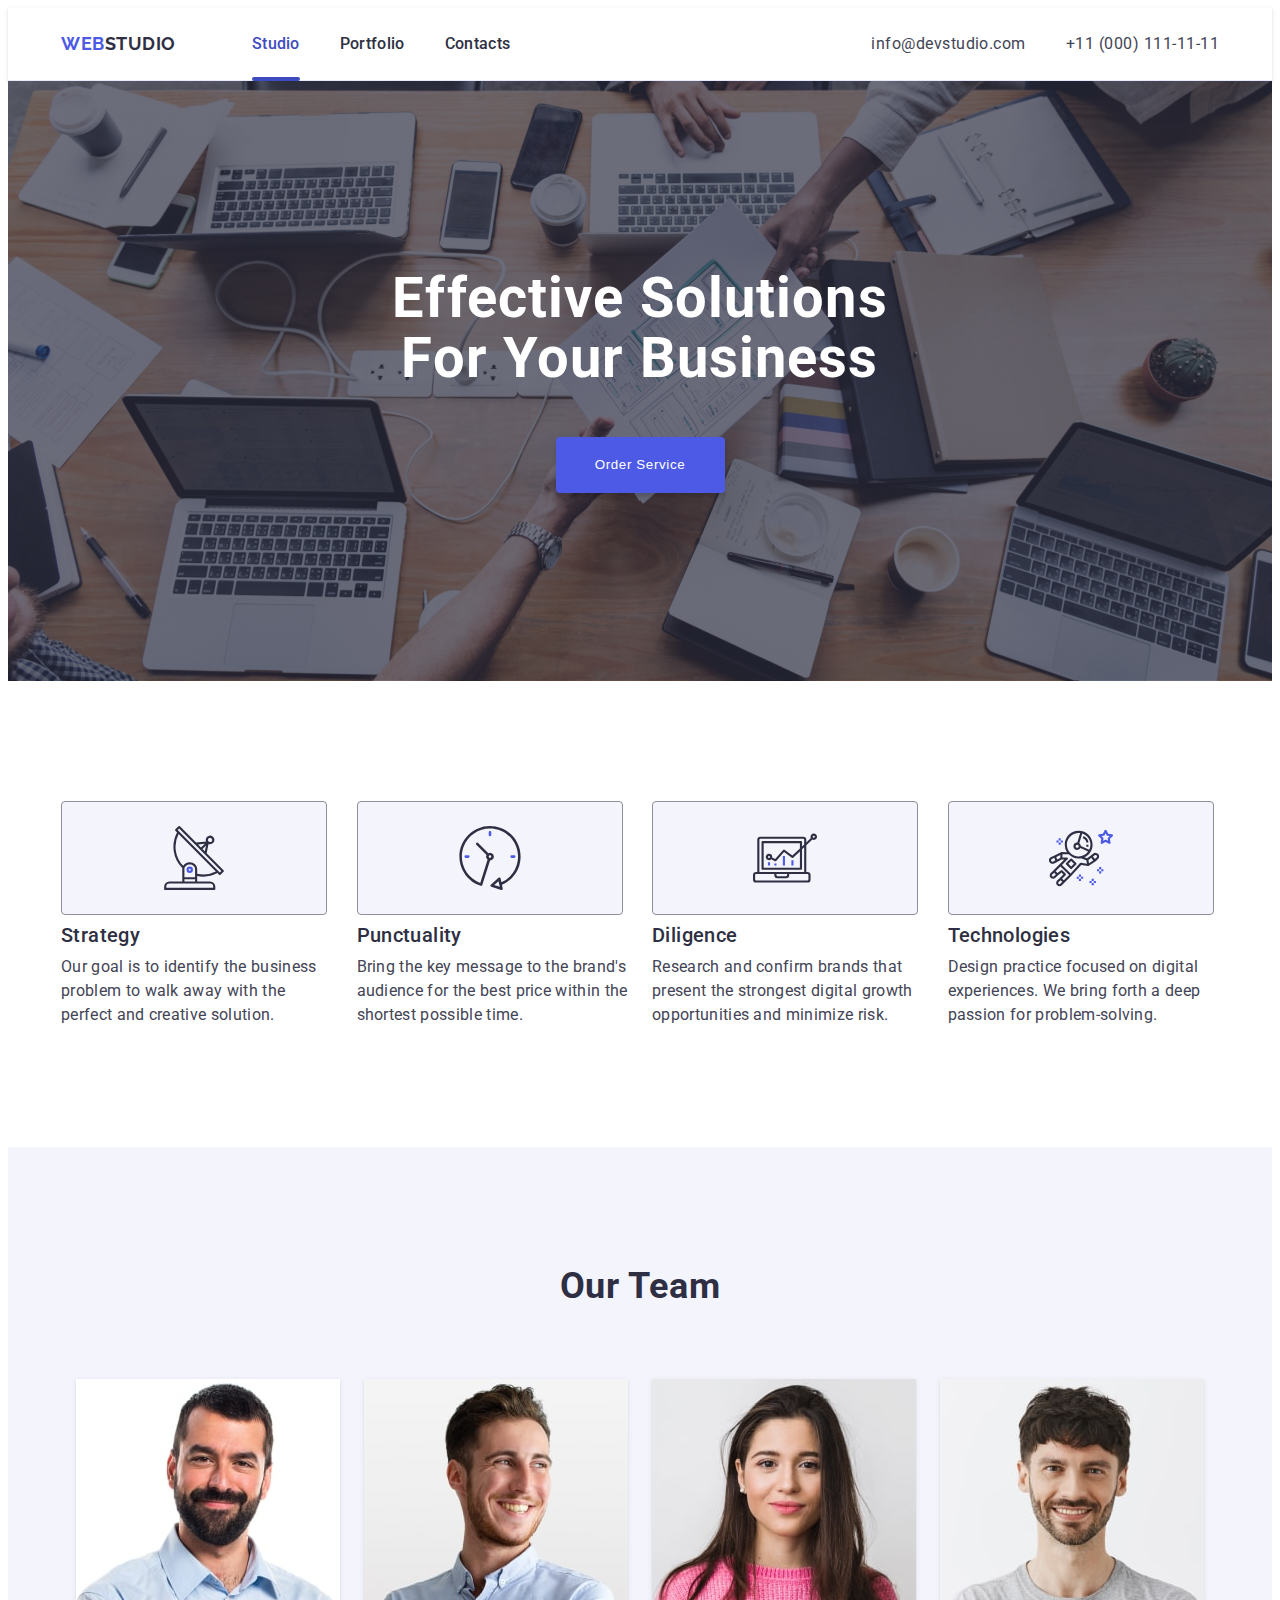
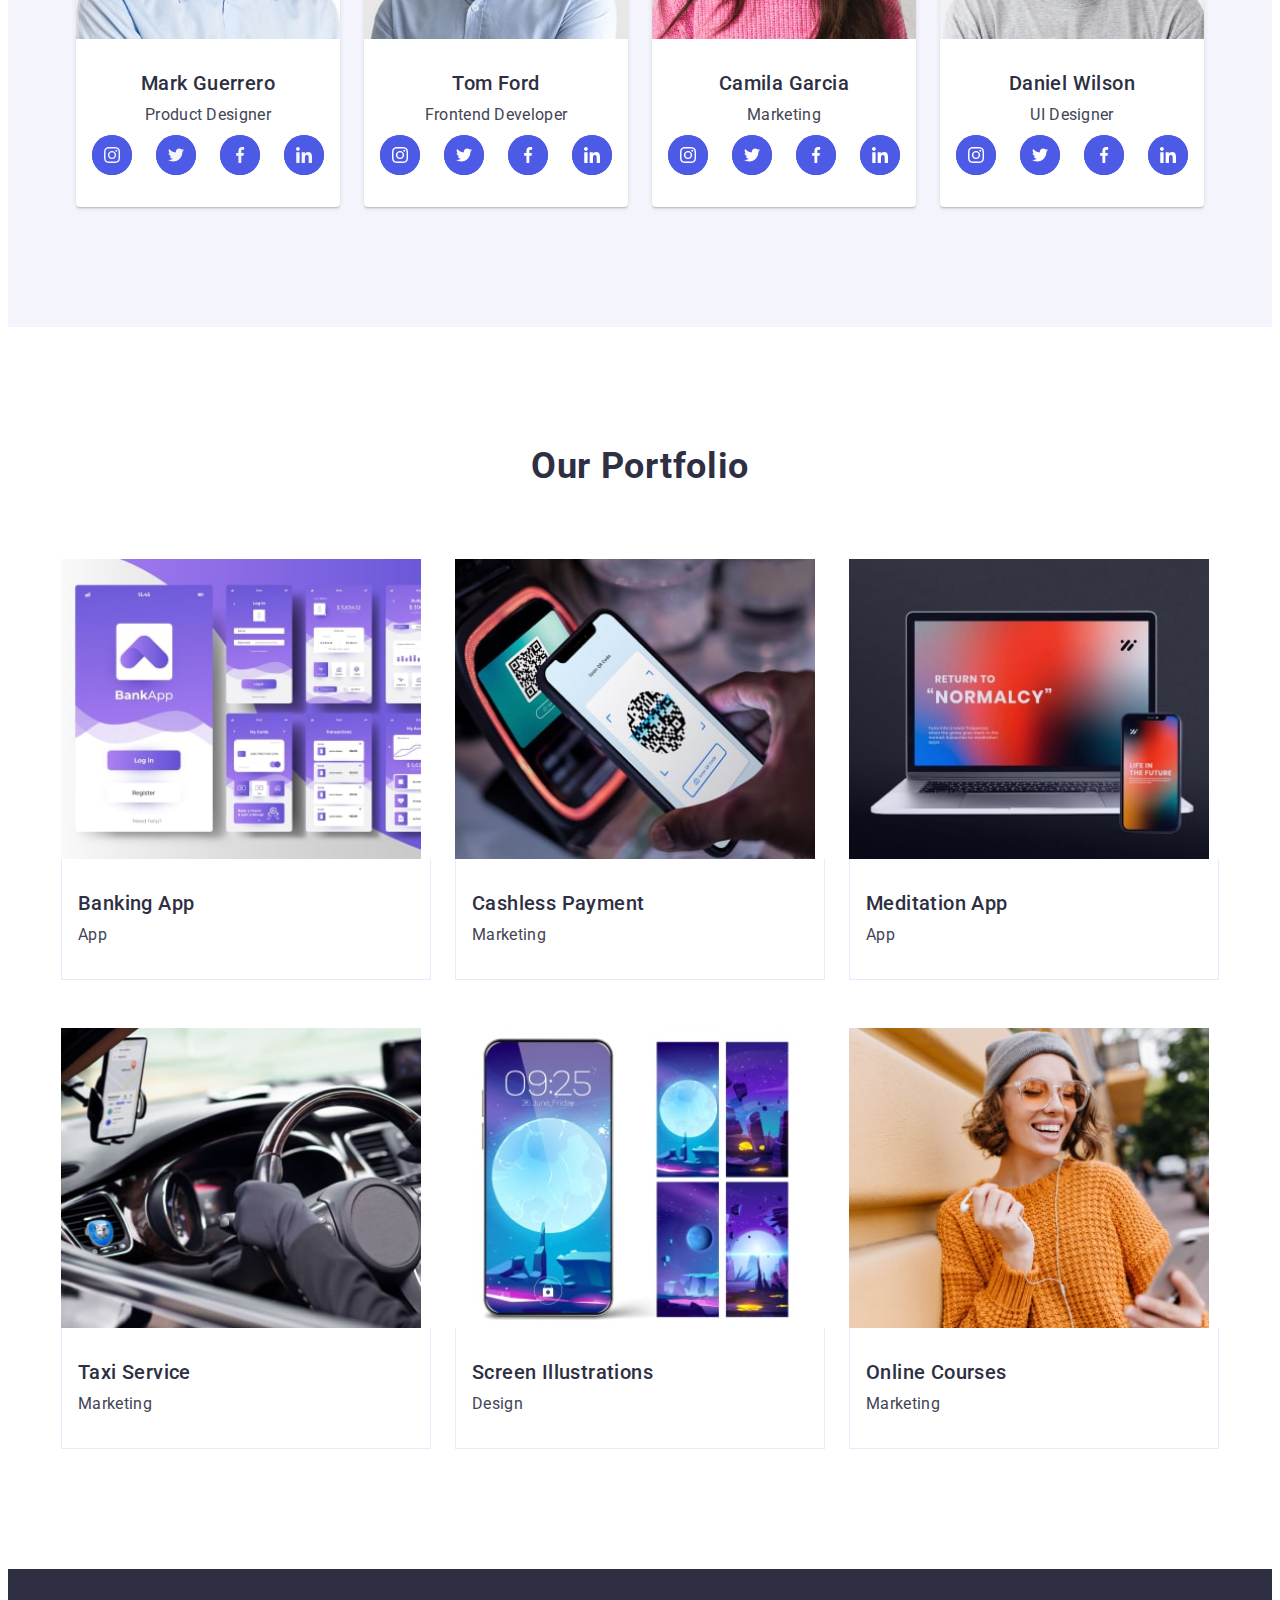
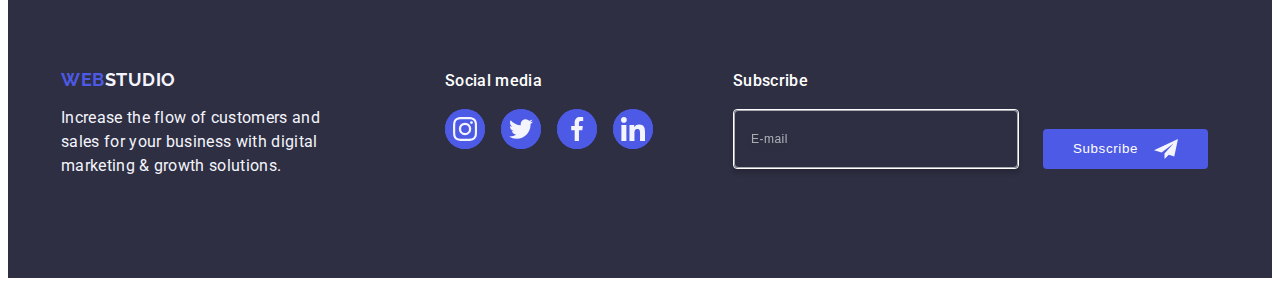
<file: index.html>
<!DOCTYPE html>
<html lang="en">

<head>
   <meta charset="UTF-8" />
   <meta name="viewport" content="width=device-width, initial-scale=1.0" />
   <title>WebStudio</title>
   <link rel="preconnect" href="https://fonts.googleapis.com">
   <link rel="preconnect" href="https://fonts.gstatic.com" crossorigin>
   <link href="https://fonts.googleapis.com/css2?family=Raleway:wght@700&family=Roboto:wght@400;500;700&display=swap"
      rel="stylesheet">
   <link rel="stylesheet" href="https://cdnjs.cloudflare.com/ajax/libs/modern-normalize/2.0.0/modern-normalize.min.css"
      integrity="sha512-4xo8blKMVCiXpTaLzQSLSw3KFOVPWhm/TRtuPVc4WG6kUgjH6J03IBuG7JZPkcWMxJ5huwaBpOpnwYElP/m6wg=="
      crossorigin="anonymous" referrerpolicy="no-referrer" />
   <link rel="stylesheet" href="./css/styles.css" />

</head>

<body>
   <!-- header -->
   <header class="header-main ">

      <div class="container header-inern">
         <nav class="header-nav">
            <a class="header-logo" href="./index.html">Web<span class="accent">Studio</span></a>
            <ul class="header-menu">
               <li><a class="header-link current" href="./index.html">Studio</a></li>
               <li><a class="header-link" href="">Portfolio</a></li>
               <li><a class="header-link" href="">Contacts</a></li>
            </ul>
         </nav>

         <address class="address">
            <ul class="header-links">
               <li><a class="address-link" href="mailto:info@devstudio.com">info@devstudio.com</a></li>
               <li><a class="address-link" href="tel:+110001111111">+11 (000) 111-11-11</a></li>
            </ul>

         </address>
         <button class="mobil-button-menu" type="button">
            <svg class="mobil-button-menu-svg" width="24" height="24">
               <use href="./images/icons.svg#icon-heroicons-solid_menu"></use>
            </svg>
         </button>
      </div>
   </header>

   <main>

      <!-- hero section -->

      <section class="hero-section">
         <div class="container">

            <h1 class="hero-text">Effective Solutions<br />
               for Your Business</h1>
            <button class="hero-button" type="button">Order Service</button>
         </div>

      </section>

      <!-- benefits section -->

      <section class="benefits-section">
         <div class="container">
            <h2 class="visually-hidden">benefits</h2>
            <ul class="benefits-list">
               <li class="benefits-title">
                  <div class="container-icon">
                     <svg width="64" height="64" class="benefits-icon">
                        <use href="./images/icons.svg#icon-antenna-1"></use>
                     </svg>
                  </div>


                  <h3 class="benefits-h">Strategy</h3>
                  <p class="benefits-text">Our goal is to identify the business
                     problem to walk away with the perfect and creative solution.</p>
               </li>
               <li class="benefits-title">
                  <div class="container-icon">
                     <svg width="64" height="64" class="benefits-icon">
                        <use href="./images/icons.svg#icon-clock-1"></use>
                     </svg>
                  </div>
                  <h3 class="benefits-h">Punctuality</h3>
                  <p class="benefits-text">Bring the key message to the brand's audience for the best price within the
                     shortest possible time.
                  </p>
               </li>
               <li class="benefits-title">
                  <div class="container-icon">
                     <svg width="64" height="64" class="benefits-icon">
                        <use href="./images/icons.svg#icon-diagram-1"></use>
                     </svg>
                  </div>
                  <h3 class="benefits-h">Diligence</h3>
                  <p class="benefits-text">Research and confirm brands that present the strongest digital growth
                     opportunities and minimize risk.
                  </p>
               </li>
               <li class="benefits-title">
                  <div class="container-icon">
                     <svg width="64" height="64" class="benefits-icon">
                        <use href="./images/icons.svg#icon-astronaut-1"></use>
                     </svg>
                  </div>

                  <h3 class="benefits-h">Technologies</h3>
                  <p class="benefits-text">Design practice focused on digital experiences. We bring forth a deep passion
                     for problem-solving.</p>
               </li>
            </ul>
         </div>
      </section>

      <!-- our team section -->

      <section class="our-team-color section">
         <div class="container">
            <h2 class="our-team">Our Team</h2>

            <ul class="our-team-list">

               <li class="our-team-photo">
                  <img srcset="./images/team/Mark.jpg 1x, 
                               ./images/team/Mark@2x.jpg 2x" src="./images/team/Mark.jpg" alt="Mark Guerrero"
                     width="264">
                  <div class="our-team-man">
                     <h3 class="our-team-h">Mark Guerrero</h3>
                     <p class="our-team-text">Product Designer</p>
                     <ul class="our-team-icons">
                        <li class="our-team-icons-list">
                           <a href="#" target="_blank" class="our-team-link">
                              <svg class="our-team-fill" width="16" height="16">
                                 <use href="./images/icons.svg#icon-instagram-2"></use>
                              </svg>
                           </a>
                        </li>
                        <li class="our-team-icons-list">
                           <a href="#" target="_blank" class="our-team-link">
                              <svg class="our-team-fill" width="16" height="16">
                                 <use href="./images/icons.svg#icon-twitter-1"></use>
                              </svg>
                           </a>
                        </li>
                        <li class="our-team-icons-list">
                           <a href="#" target="_blank" class="our-team-link">
                              <svg class="our-team-fill" width="16" height="16">
                                 <use href="./images/icons.svg#icon-facebook-1"></use>
                              </svg>
                           </a>
                        </li>
                        <li class="our-team-icons-list">
                           <a href="#" target="_blank" class="our-team-link">
                              <svg class="our-team-fill" width="16" height="16">
                                 <use href="./images/icons.svg#icon-linkedin-1"></use>
                              </svg>
                           </a>
                        </li>
                     </ul>
                  </div>
               </li>

               <li class="our-team-photo">
                  <img srcset="./images/team/Tom.jpg 1x, 
                               ./images/team/Tom@2x.jpg 2x" src="./images/team/Tom.jpg" alt="Tom Ford" width="264">
                  <div class="our-team-man">
                     <h3 class="our-team-h">Tom Ford</h3>
                     <p class="our-team-text">Frontend Developer</p>
                     <ul class="our-team-icons">
                        <li class="our-team-icons-list">
                           <a href="#" target="_blank" class="our-team-link">
                              <svg width="16px" height="16px">
                                 <use href="./images/icons.svg#icon-instagram-2"></use>
                              </svg>
                           </a>
                        </li>
                        <li class="our-team-icons-list">
                           <a href="#" target="_blank" class="our-team-link">
                              <svg width="16px" height="16px">
                                 <use href="./images/icons.svg#icon-twitter-1"></use>
                              </svg>
                           </a>
                        </li>
                        <li class="our-team-icons-list">
                           <a href="#" target="_blank" class="our-team-link">
                              <svg width="16px" height="16px">
                                 <use href="./images/icons.svg#icon-facebook-1"></use>
                              </svg>
                           </a>
                        </li>
                        <li class="our-team-icons-list">
                           <a href="#" target="_blank" class="our-team-link">
                              <svg width="16px" height="16px">
                                 <use href="./images/icons.svg#icon-linkedin-1"></use>
                              </svg>
                           </a>
                        </li>
                     </ul>
                  </div>
               </li>

               <li class="our-team-photo">
                  <img srcset="./images/team/Camila.jpg 1x, 
                               ./images/team/Camila@2x.jpg 2x" src="./images/team/Camila.jpg" alt="Camila Garcia"
                     width="264">
                  <div class="our-team-man">
                     <h3 class="our-team-h">Camila Garcia</h3>
                     <p class="our-team-text">Marketing</p>
                     <ul class="our-team-icons">
                        <li class="our-team-icons-list">
                           <a href="#" target="_blank" class="our-team-link">
                              <svg width="16px" height="16px">
                                 <use href="./images/icons.svg#icon-instagram-2"></use>
                              </svg>
                           </a>
                        </li>
                        <li class="our-team-icons-list">
                           <a href="#" target="_blank" class="our-team-link">
                              <svg width="16px" height="16px">
                                 <use href="./images/icons.svg#icon-twitter-1"></use>
                              </svg>
                           </a>
                        </li>
                        <li class="our-team-icons-list">
                           <a href="#" target="_blank" class="our-team-link">
                              <svg width="16px" height="16px">
                                 <use href="./images/icons.svg#icon-facebook-1"></use>
                              </svg>
                           </a>
                        </li>
                        <li class="our-team-icons-list">
                           <a href="#" target="_blank" class="our-team-link">
                              <svg width="16px" height="16px">
                                 <use href="./images/icons.svg#icon-linkedin-1"></use>
                              </svg>
                           </a>
                        </li>
                     </ul>
                  </div>
               </li>

               <li class="our-team-photo">
                  <img srcset="./images/team/Daniel.jpg 1x, 
                               ./images/team/Daniel@2x.jpg 2x" src="./images/team/Daniel.jpg" alt="Daniel Wilson"
                     width="264">
                  <div class="our-team-man">
                     <h3 class="our-team-h">Daniel Wilson</h3>
                     <p class="our-team-text">UI Designer</p>
                     <ul class="our-team-icons">
                        <li class="our-team-icons-list">
                           <a href="#" target="_blank" class="our-team-link">
                              <svg width="16px" height="16px">
                                 <use href="./images/icons.svg#icon-instagram-2"></use>
                              </svg>
                           </a>
                        </li>
                        <li class="our-team-icons-list">
                           <a href="#" target="_blank" class="our-team-link">
                              <svg width="16px" height="16px">
                                 <use href="./images/icons.svg#icon-twitter-1"></use>
                              </svg>
                           </a>
                        </li>
                        <li class="our-team-icons-list">
                           <a href="#" target="_blank" class="our-team-link">
                              <svg width="16px" height="16px">
                                 <use href="./images/icons.svg#icon-facebook-1"></use>
                              </svg>
                           </a>
                        </li>
                        <li class="our-team-icons-list">
                           <a href="#" target="_blank" class="our-team-link">
                              <svg width="16px" height="16px">
                                 <use href="./images/icons.svg#icon-linkedin-1"></use>
                              </svg>
                           </a>
                        </li>
                     </ul>
                  </div>
               </li>

            </ul>

         </div>
      </section>


      <!-- Portfolio section -->

      <section class="section">
         <div class="container">
            <h2 class="our-portfolio">Our Portfolio</h2>

            <ul class="our-portfolio-color">
               <li class="our-portfolio-card">
                  <div class="our-portfolio-img">
                     <picture>
                        <!-- Mobile -->
                        <source media="(max-width: 767px)"
                           srcset="./images/portfolio/banking/banking.mob-min.jpg 1x, ./images/portfolio/banking/banking.mob@2x-min.jpg 2x">
                        <!-- Tablet -->
                        <source media="(min-width: 768px)"
                           srcset="./images/portfolio/banking/banking.tab-min.jpg 1x, ./images/portfolio/banking/banking.tab@2x-min.jpg 2x">
                        <!-- Desktop -->
                        <source media="(min-width: 1158px)" srcset="./images/portfolio/banking/banking.desk-min.jpg 1x, 
                                   ./images/portfolio/banking/banking.desk@2x-min.jpg 2x">
                        <img src="./images/portfolio/banking/Banking.desk-min.jpg" alt="Banking App" width="360">
                     </picture>

                     <p class="our-portfolio-overlay our-text">14 Stylish and User-Friendly App Design Concepts · Task
                        Manager App ·
                        Calorie Tracker App · Exotic Fruit Ecommerce App ·
                        Cloud Storage App</p>

                  </div>

                  <div class="our-portfolio-list">
                     <h3 class="our-portfolio-h">Banking App</h3>
                     <p class="portfolio-text">App</p>
                  </div>
               </li>
               <li class="our-portfolio-card">
                  <div class="our-portfolio-img">
                     <picture>
                        <!-- Mobile -->
                        <source media="(max-width: 767px)" srcset="./images/portfolio/cashless/cashless.mob-min.jpg 1x, 
                                   ./images/portfolio/cashless/cashless.mob@2x-min.jpg 2x">
                        <!-- Tablet -->
                        <source media="(min-width: 768px)" srcset="./images/portfolio/cashless/cashless.tab-min.jpg 1x, 
                                   ./images/portfolio/cashless/cashless.tab@2x-min.jpg 2x">
                        <!-- Desktop -->
                        <source media="(min-width: 1158px)" srcset="./images/portfolio/cashless/cashless.desk-min.jpg 1x, 
                                   ./images/portfolio/cashless/cashless.desk@2x-min.jpg 2x">
                        <img src="./images/portfolio/cashless/cashless.desk-min.jpg" alt="Cashless Payment" width="360">
                     </picture>

                     <p class="our-portfolio-overlay our-text">14 Stylish and User-Friendly App Design Concepts · Task
                        Manager App ·
                        Calorie Tracker App · Exotic Fruit Ecommerce App ·
                        Cloud Storage App</p>

                  </div>
                  <div class="our-portfolio-list">
                     <h3 class="our-portfolio-h">Cashless Payment</h3>
                     <p class="portfolio-text">Marketing</p>
                  </div>
               </li>
               <li class="our-portfolio-card">
                  <div class="our-portfolio-img">
                     <picture>
                        <!-- Mobile -->
                        <source media="(max-width: 767px)" srcset="./images/portfolio/meditation/meditation.mob-min.jpg 1x, 
                                ./images/portfolio/meditation/meditation.mob@2x-min.jpg 2x">
                        <!-- Tablet -->
                        <source media="(min-width: 768px)" srcset="./images/portfolio/meditation/meditation.tab-min.jpg 1x, 
                                 ./images/portfolio/meditation/meditation.tab@2x-min.jpg 2x">
                        <!-- Desktop -->
                        <source media="(min-width: 1158px)" srcset="./images/portfolio/meditation/meditation.desk-min.jpg 1x, 
                                 ./images/portfolio/meditation/meditations.desk@2x-min.jpg 2x">

                        <img src="./images/portfolio/meditation/meditation.desk-min.jpg" alt="Meditation App"
                           width="360">
                     </picture>

                     <p class="our-portfolio-overlay our-text">14 Stylish and User-Friendly App Design Concepts · Task
                        Manager App ·
                        Calorie Tracker App · Exotic Fruit Ecommerce App ·
                        Cloud Storage App</p>

                  </div>
                  <div class="our-portfolio-list">
                     <h3 class="our-portfolio-h">Meditation App</h3>
                     <p class="portfolio-text">App</p>
                  </div>
               </li>
               <li class="our-portfolio-card">
                  <div class="our-portfolio-img">
                     <picture>
                        <!-- Mobile -->
                        <source media="(max-width: 767px)" srcset="./images/portfolio/taxi/taxi.mob-min.jpg 1x, 
                                ./images/portfolio/taxi/taxi.mob@2x-min.jpg 2x">
                        <!-- Tablet -->
                        <source media="(min-width: 768px)" srcset="./images/portfolio/taxi/taxi.tab-min.jpg 1x, 
                                ./images/portfolio/taxi/taxi.tab@2x-min.jpg 2x">
                        <!-- Desktop -->
                        <source media="(min-width: 1158px)" srcset="./images/portfolio/taxi/taxi.desk-min.jpg 1x, 
                                ./images/portfolio/taxi/taxi.desk@2x-min.jpg 2x">

                        <img src="./images/portfolio/taxi/taxi.desk.jpg" alt="Taxi Service" width="360">
                     </picture>

                     <p class="our-portfolio-overlay our-text">14 Stylish and User-Friendly App Design Concepts · Task
                        Manager App ·
                        Calorie Tracker App · Exotic Fruit Ecommerce App ·
                        Cloud Storage App</p>

                  </div>
                  <div class="our-portfolio-list">
                     <h3 class="our-portfolio-h">Taxi Service</h3>
                     <p class="portfolio-text">Marketing</p>
                  </div>
               </li>
               <li class="our-portfolio-card">
                  <div class="our-portfolio-img">
                     <picture>
                        <!-- Mobile -->
                        <source media="(max-width: 767px)" srcset="./images/portfolio/screen/screen.mob-min.jpg 1x, 
                                   ./images/portfolio/screen/screen.mob@2x-min.jpg 2x">
                        <!-- Tablet -->
                        <source media="(min-width: 768px)" srcset="./images/portfolio/screen/screen.tab-min.jpg 1x, 
                                    ./images/portfolio/screen/screen.tab@2x-min.jpg 2x">
                        <!-- Desktop -->
                        <source media="(min-width: 1158px)" srcset="./images/portfolio/screen/screen.desk-min.jpg 1x, 
                                   ./images/portfolio/screen/screen.desk@2x-min.jpg 2x">

                        <img src="./images/portfolio/screen/screen.desk-min.jpg" alt="Screen Illustrations" width="360">
                     </picture>
                     <p class="our-portfolio-overlay our-text">14 Stylish and User-Friendly App Design Concepts · Task
                        Manager App ·
                        Calorie Tracker App · Exotic Fruit Ecommerce App ·
                        Cloud Storage App</p>

                  </div>
                  <div class="our-portfolio-list">
                     <h3 class="our-portfolio-h">Screen Illustrations</h3>
                     <p class="portfolio-text">Design</p>
                  </div>
               </li>
               <li class="our-portfolio-card">
                  <div class="our-portfolio-img">
                     <picture>
                        <!-- Mobile -->
                        <source media="(max-width: 767px)" srcset="./images/portfolio/online/online.mob-min.jpg 1x, 
                                ./images/portfolio/online/online.mob@2x-min.jpg 2x">
                        <!-- Tablet -->
                        <source media="(min-width: 768px)" srcset="./images/portfolio/online/online.tab-min.jpg 1x, 
                                ./images/portfolio/online/online.tab@2x-min.jpg 2x">
                        <!-- Desktop -->
                        <source media="(min-width: 1158px)" srcset="./images/portfolio/online/online.desk-min.jpg 1x, 
                               ./images/portfolio/online/online.desk@2x-min.jpg 2x">

                        <img src="./images/portfolio/online/online.desk-min.jpg" alt="Online Courses" width="360">
                     </picture>


                     <p class="our-portfolio-overlay our-text">14 Stylish and User-Friendly App Design Concepts · Task
                        Manager App ·
                        Calorie Tracker App · Exotic Fruit Ecommerce App ·
                        Cloud Storage App</p>

                  </div>
                  <div class="our-portfolio-list">
                     <h3 class="our-portfolio-h">Online Courses</h3>
                     <p class="portfolio-text">Marketing</p>
                  </div>
               </li>
            </ul>

         </div>
      </section>

   </main>

   <!-- footer -->

   <footer class="footer-section ">

      <div class="container container-footer">
         <div class="footer-margin">
            <a class="footer-logo" href="./index.html">Web<span class="accent">Studio</span></a>

            <p class="footer-text">Increase the flow of customers and sales for your business with digital marketing &
               growth
               solutions.</p>
         </div>

         <div class="footer-margin-icons">
            <p class="footer-link">Social media</p>
            <ul class="footer-icons">
               <li class="footer-icons-list">
                  <a href="#" target="_blank" class="footer-icons-link">
                     <svg class="footer-fill" width="24" height="24">
                        <use href="./images/icons.svg#icon-instagram-2"></use>
                     </svg>
                  </a>
               </li>
               <li class="footer-icons-list">
                  <a href="#" target="_blank" class="footer-icons-link">
                     <svg class="footer-fill" width="24" height="24">
                        <use href="./images/icons.svg#icon-twitter-1"></use>
                     </svg>
                  </a>
               </li>
               <li class="footer-icons-list">
                  <a href="#" target="_blank" class="footer-icons-link">
                     <svg class="footer-fill" width="24" height="24">
                        <use href="./images/icons.svg#icon-facebook-1"></use>
                     </svg>
                  </a>
               </li>
               <li class="footer-icons-list">
                  <a href="#" target="_blank" class="footer-icons-link">
                     <svg class="footer-fill" width="24" height="24">
                        <use href="./images/icons.svg#icon-linkedin-1"></use>
                     </svg>
                  </a>
               </li>
            </ul>
         </div>
         <div class="footer-margin-button">
            <p class="subscribe-text">Subscribe</p>
            <form class="footer-email">
               <label class="footer-label">
                  <input class="footer-color" type="email" name="email" placeholder="E-mail" required />
               </label>
               <button class="footer-button footer-margin-butt" type="submit">Subscribe<svg class="footer-fill-svg"
                     width="24" height="24">
                     <use href="./images/icons.svg#icon-Frame-3"></use>
                  </svg></button>
            </form>
         </div>
      </div>
   </footer>


   <!-- modal -->

   <div class="backdrop">
      <div class="modal">

         <!-- checkbox -->

         <button class="modal-button-close" type="button">
            <svg class="button-close-svg" width="8" height="8">
               <use href="./images/modal-icons.svg#icon-close"></use>
            </svg>
         </button>

         <p class="modal-text">
            Leave your contacts and we will call you back
         </p>
         <form>
            <div class="modal-window">
               <label class="modal-label" for="user-name">Name</label>
               <div class="modal-input-wrap">
                  <input class="modal-input" type="text" id="user-name" name="user-name" required />
                  <svg class="modal-fill-black" width="18" height="24">
                     <use href="./images/icons.svg#icon-person1"> </use>

                  </svg>
               </div>
            </div>

            <div class="modal-window">
               <label class="modal-label" for="user-phone">Phone</label>
               <div class="modal-input-wrap">
                  <input class="modal-input" type="tel" id="user-phone" name="user-phone" required />
                  <svg class="modal-fill-black" width="18" height="24">
                     <use href="./images/icons.svg#icon-phone1"> </use>

                  </svg>
               </div>
            </div>
            <div class="modal-window">
               <label class="modal-label" for="user-email">Email</label>
               <div class="modal-input-wrap">
                  <input class="modal-input" type="email" id="user-email" name="user-email" required />
                  <svg class="modal-fill-black" width="18" height="24">
                     <use href="./images/icons.svg#icon-email">
                     </use>

                  </svg>
               </div>
            </div>
            <div class="text-area">
               <label class="modal-label" for="user-comment">Comment</label>
               <textarea class="modal-comment" name="user-comment" id="user-comment"
                  placeholder="Text input"></textarea>
            </div>

            <!-- checkbox -->

            <div class="checkbox-container">

               <input class="checkbox-input visually-hidden" type="checkbox" name="user-privacy" value="true"
                  id="user-privacy" />

               <label class="checkbox-label" for="user-privacy">
                  <span class="checkbox-span">
                     <svg class="checkbox-svg" width="10" height="8">
                        <use href="./images/icons.svg#icon-check">
                        </use>
                     </svg>
                  </span>I accept the terms and conditions of the
                  <a class="modal-privacy-text" href="#" target="_blank">Privacy Policy</a>
               </label>
            </div>

            <button class="modal-button" type="submit">Send</button>
         </form>

      </div>
   </div>

   <!-- menu -->

   <div class="container-menu">
      <button class="mobile-button-close" type="button">
         <svg class="mobile-button-close-svg" width="8" height="8">
            <use href="./images/modal-icons.svg#icon-close"></use>
         </svg>
      </button>
      <ul class="mobile-menu-list">
         <li class="mobile-menu-item "><a class="mobile-menu-link mobile-blue" href="#">Studio</a>
         </li>
         <li class="mobile-menu-item"><a class="mobile-menu-link" href="#">Portfolio</a></li>
         <li class="mobile-menu-item"><a class="mobile-menu-link" href="#">Contacts</a></li>
      </ul>
      <ul class="mobile-contacts-list">
         <li class="mobile-contacts-item"><a class="mobile-contacts-link mobile-tel" href="tel:+110001111111">+11
               (000)
               111-11-11</a></li>
         <li class="mobile-contacts-item"><a class="mobile-contacts-link"
               href="mailto:info@devstudio.com">info@devstudio.com</a></li>
      </ul>
      <ul class="mobile-icons">
         <li class="mobile-icons-list">
            <a href="#" target="_blank" class="mobile-icons-link">
               <svg class="mobile-fill" width="24" height="24">
                  <use href="./images/icons.svg#icon-instagram-2"></use>
               </svg>
            </a>
         </li>
         <li class="mobile-icons-list">
            <a href="#" target="_blank" class="mobile-icons-link">
               <svg class="mobile-fill" width="24" height="24">
                  <use href="./images/icons.svg#icon-twitter-1"></use>
               </svg>
            </a>
         </li>
         <li class="mobile-icons-list">
            <a href="#" target="_blank" class="mobile-icons-link">
               <svg class="mobile-fill" width="24" height="24">
                  <use href="./images/icons.svg#icon-facebook-1"></use>
               </svg>
            </a>
         </li>
         <li class="mobile-icons-list">
            <a href="#" target="_blank" class="mobile-icons-link">
               <svg class="mobile-fill" width="24" height="24">
                  <use href="./images/icons.svg#icon-linkedin-1"></use>
               </svg>
            </a>
         </li>
      </ul>
   </div>


</body>

</html>
</file>
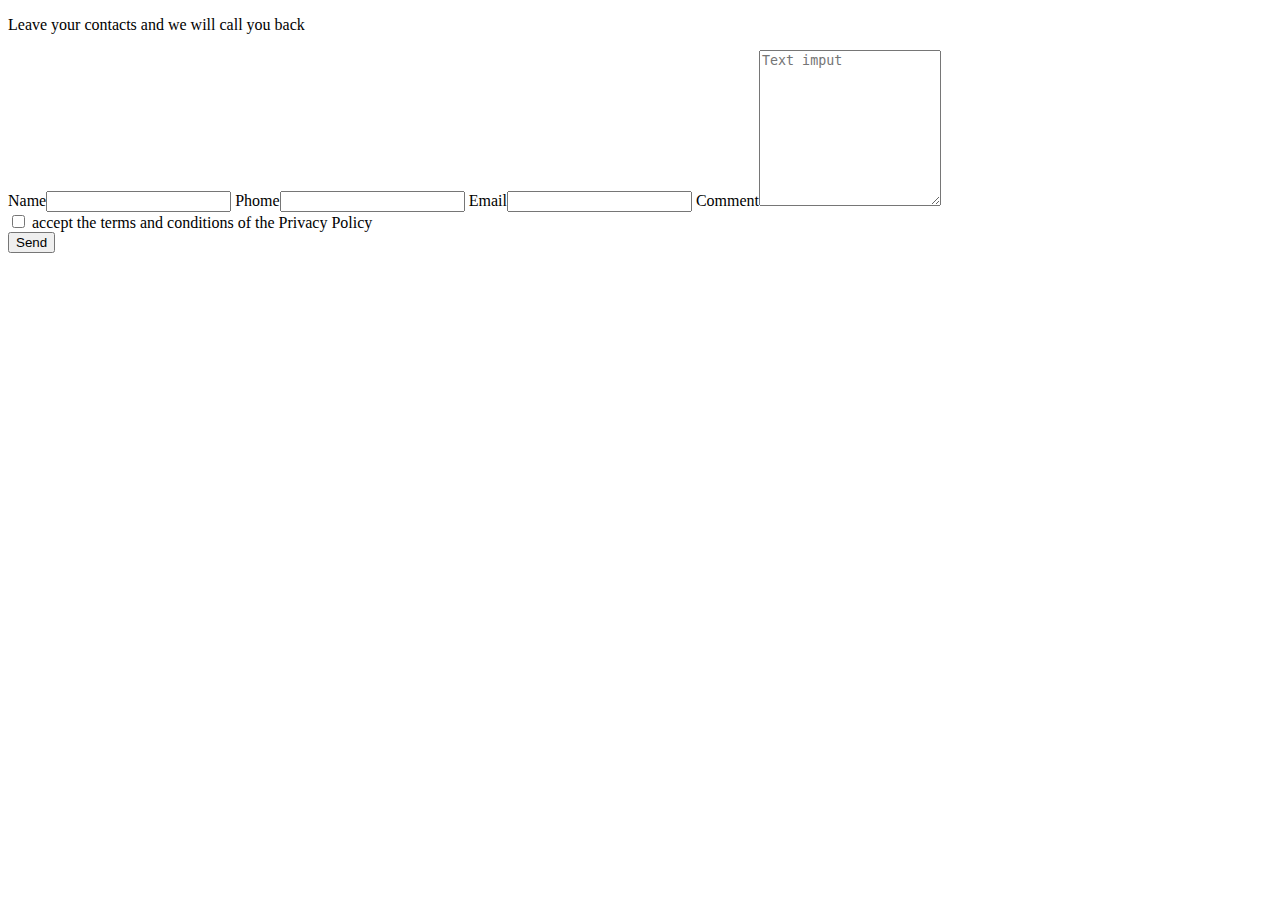
<file: portfolio.html>
<!DOCTYPE html>
<html lang="en">

<head>
    <meta charset="UTF-8">
    <meta name="viewport" content="width=device-width, initial-scale=1.0">
    <title>Portfolio</title>
</head>

<body>
    <form class="wind">
        <p>
            Leave your contacts and we will call you back
        </p>
        <label>Name<input type="text" name="name" required />
        </label>
        <label>
            Phome<input type="tel" name="phone" required />
        </label>
        <label>
            Email<input type="email" name="email" required />
            Comment<textarea name="description" placeholder="Text imput" rows="10"></textarea>

        </label>
        <div class="privasy">
            <input type="checkbox" class="privasok" name="prisov" value="variant" id="variant">
            <label class="prion" for="variant">accept the terms and conditions of the Privacy Policy</label>
        </div>
        <button type="submit">Send</button>
    </form>

</body>

</html>
</file>
<file: css/styles.css>
:root {
  /* colors */
  --color-iris: #4d5ae5;
  --color-navy-blue: #2e2f42;
  --color-slate: #434455;
  --color-white: #ffffff;
  --color-cloud: #f4f4fd;
  --color-ocean: #404bbf;
  --LIGHT-SLATE: #8e8f99;
  --color-green: #31d0aa;
  --CORNFLOWER: #e7e9fc;
  --Dairy: #fcfcfc;
  --common-black: #2f2f37;
}

body {
  color: var(--color-slate);
  background-color: var(--color-white);
  font-family: 'Roboto', sans-serif;
  font-size: 16px;
  letter-spacing: 0.32px;
}
a {
  text-decoration: none;
}
ul {
  list-style-type: none;
  margin: 0;
  padding-left: 0;
}
p,
h1,
h2,
h3,
h4,
h5,
h6 {
  margin: 0;
}
img,
svg {
  display: block;
  max-width: 100%;
  height: auto;
}
/* Phone screen */
.container {
  max-width: 320px;

  width: 100%;
  padding-right: 16px;
  padding-left: 16px;
  margin-left: auto;
  margin-right: auto;
  /*  
  outline: 2px solid red;
  outline-offset: -2px;
  */
}
@media screen and (min-width: 768px) {
  .container {
    max-width: 768px;
    width: 768px;
    /* 
    outline: 2px solid blue;
    outline-offset: -2px;
    */
  }
}
@media screen and (min-width: 1158px) {
  .container {
    max-width: 1158px;
    width: 1158px;
    padding: 0 15px;
  }
}

.section {
  padding: 96px 0;
  margin: 0 auto;
}
@media screen and (min-width: 1158px) {
  .section {
    padding: 120px 0;
  }
}
/*header*/
.header-main {
  border-bottom: 1px solid var(--CORNFLOWER, #e7e9fc);
  box-shadow: 0px 2px 1px 0px rgba(46, 47, 66, 0.08),
    0px 1px 1px 0px rgba(46, 47, 66, 0.16),
    0px 1px 6px 0px rgba(46, 47, 66, 0.08);
}
@media screen and (min-width: 768px) {
  .header-main {
    max-width: 100%;
  }
}
@media screen and (min-width: 1158px) {
  .header-main {
    max-width: 100%;
  }
}
.header-inern.container {
  display: flex;
  align-items: center;
  justify-content: space-between;
  flex-direction: row;
  padding-top: 16px;
  padding-bottom: 16px;
}
@media screen and (min-width: 768px) {
  .header-inern.container {
    padding-top: 0;
    padding-bottom: 0;
    padding-left: 16px;
    padding-right: 16px;
  }
}

@media screen and (min-width: 1158px) {
  .header-inern.container {
    padding-top: 0;
    padding-bottom: 0;
    padding-left: 15px;
    padding-right: 15px;
  }
}
.header-nav {
  display: flex;
  align-items: center;
  margin-right: auto;
}

@media screen and (min-width: 1158px) {
  .header-nav {
    display: flex;
    align-items: center;
  }
}

.header-menu {
  display: none;
}

@media screen and (min-width: 768px) {
  .header-menu {
    display: flex;
    gap: 40px;
  }
}
@media screen and (min-width: 1158px) {
  .header-menu {
    display: flex;
    gap: 40px;
    flex-grow: 1;
    justify-self: center;
  }
}
.header-logo {
  font-family: Raleway, sans-serif;
  align-items: center;
  color: var(--color-iris);
  font-weight: 700;
  font-size: 18px;
  line-height: 1.17;
  letter-spacing: 0.54px;
  text-transform: uppercase;
}
@media screen and (min-width: 768px) {
  .header-logo {
    margin-right: 120px;
  }
}
@media screen and (min-width: 1158px) {
  .header-logo {
    margin-right: 76px;
  }
}
.header-logo .accent {
  color: var(--color-navy-blue);
  text-transform: uppercase;
}
.header-link {
  display: flex;
  display: inline-block;
  padding: 24px 0;
  color: var(--color-navy-blue);
  font-weight: 500;
  line-height: 1.5;
  transition: color 250ms cubic-bezier(0.4, 0, 0.2, 1);
}

.current {
  color: var(--color-ocean);
  transition: color 250ms cubic-bezier(0.4, 0, 0.2, 1);
  position: relative;
}
.current::after {
  content: '';
  position: absolute;
  left: 0;
  bottom: -1px;
  display: block;
  width: 100%;
  height: 4px;
  border-radius: 2px;
  background-color: var(--color-ocean);
}
.header-link:hover,
.header-link:focus {
  color: var(--color-ocean);
}
.header-links {
  display: none;
}

@media screen and (min-width: 768px) {
  .header-links {
    display: flex;
    flex-direction: column;
    gap: 12px;
    transition: color 250ms cubic-bezier(0.4, 0, 0.2, 1);
  }
}
@media screen and (min-width: 1158px) {
  .header-links {
    display: flex;
    flex-direction: row;
    gap: 40px;
    transition: color 250ms cubic-bezier(0.4, 0, 0.2, 1);
  }
}
.address {
  font-style: normal;
  transition: color 250ms cubic-bezier(0.4, 0, 0.2, 1);
}
.address-link:hover,
.address-link:focus {
  color: var(--color-ocean);
}
.address-link {
  color: var(--color-slate);
  font-weight: 400;
  font-size: 16px;
  line-height: 1.5;
  transition: color 250ms cubic-bezier(0.4, 0, 0.2, 1);
}
@media screen and (min-width: 768px) {
  .address-link {
    font-size: 12px;
    line-height: 1.17; /* 116.667% */
    letter-spacing: 0.48px;
  }
}
@media screen and (min-width: 1158px) {
  .address-link {
    font-size: 16px;
    line-height: 1.5; /* 116.667% */
    letter-spacing: 0.48px;
    transition: color 250ms cubic-bezier(0.4, 0, 0.2, 1);
  }
}
.mobil-button-menu {
  background-color: transparent;
  border: none;
  min-height: 24px;
  min-width: 24px;
  display: flex;
  align-items: center;
  justify-content: center;
  padding: 0;
  outline: none;
  border-radius: 50%;
  cursor: pointer;
}
@media screen and (min-width: 768px) {
  .mobil-button-menu {
    display: none;
  }
}
@media screen and (min-width: 1158px) {
  .mobil-button-menu {
    display: none;
  }
}
/* hero */
.hero-section {
  background-color: var(--color-navy-blue);
  padding: 72px 0;
  background-repeat: no-repeat;
  max-width: 768px;
  background-position: center;
  background-size: cover;
  background-image: linear-gradient(
      rgba(46, 47, 66, 0.7),
      rgba(46, 47, 66, 0.7)
    ),
    url('../images/hero-bg/Dark-bg.mob.jpg');
}
@media screen and (min-resolution: 192dpi) {
  .hero-section {
    background-image: linear-gradient(
        rgba(46, 47, 66, 0.7),
        rgba(46, 47, 66, 0.7)
      ),
      url('../images/hero-bg/Dark-bg.mob@2x-min.jpg');
  }
}
@media screen and (min-width: 768px) {
  .hero-section {
    max-width: 1158px;
    background-position: center center;
    padding: 112px 0;
    background-image: linear-gradient(
        rgba(46, 47, 66, 0.7),
        rgba(46, 47, 66, 0.7)
      ),
      url('../images/hero-bg/Dark-bg.tab.jpg');
  }
}
@media screen and (min-width: 768px) and (min-resolution: 192dpi) {
  .hero-section {
    background-image: linear-gradient(
        rgba(46, 47, 66, 0.7),
        rgba(46, 47, 66, 0.7)
      ),
      url('../images/hero-bg/Dark-bg.tab@2x.jpg');
  }
}
@media screen and (min-width: 1158px) {
  .hero-section {
    max-width: 1440px;
    padding: 188px 0;
    background-position: center center;
    margin: 0 auto;
    background-image: linear-gradient(
        rgba(46, 47, 66, 0.7),
        rgba(46, 47, 66, 0.7)
      ),
      url('../images/hero-bg/people-office\ 1.des.jpg');
  }
}
@media screen and (min-width: 1158px) and (min-resolution: 192dpi) {
  .hero-section {
    background-image: linear-gradient(
        rgba(46, 47, 66, 0.7),
        rgba(46, 47, 66, 0.7)
      ),
      url('../images/hero-bg/people-office\ 1.des@2x.jpg');
  }
}
.hero-text {
  max-width: 288px;
  color: var(--color-white);
  text-align: center;
  font-size: 36px;
  font-weight: 700;
  line-height: 1.11; /* 111.111% */
  letter-spacing: 0.72px;
  text-transform: capitalize;
  margin-bottom: 72px;
  margin-left: auto;
  margin-right: auto;
}
@media screen and (min-width: 768px) {
  .hero-text {
    max-width: 496px;
    margin: 0 auto;
    color: var(--color-white);
    font-weight: 700;
    font-size: 56px;
    line-height: 1.07;
    text-align: center;
    letter-spacing: 1.12px;
    margin-bottom: 36px;
  }
}
@media screen and (min-width: 1158px) {
  .hero-text {
    max-width: 496px;
    margin: 0 auto;
    color: var(--color-white);
    font-weight: 700;
    font-size: 56px;
    line-height: 1.07;
    text-align: center;
    letter-spacing: 1.12px;
    margin-bottom: 48px;
  }
}

.hero-button:hover,
.hero-button:focus {
  background-color: var(--color-ocean);
}

.hero-button {
  background-color: var(--color-iris);
  cursor: pointer;
  color: var(--color-white);
  font-weight: 500;
  border: none;
  line-height: 1.5;
  text-align: center;
  letter-spacing: 0.64px;
  margin-left: auto;
  margin-right: auto;
  margin-bottom: auto;
  display: block;
  border-radius: 4px;
  padding: 16px 32px;
  min-width: 169px;
  height: 56px;
  box-shadow: 0px 4px 4px 0px rgba(0, 0, 0, 0.15);
  transition: background-color 250ms cubic-bezier(0.4, 0, 0.2, 1);
}

@media screen and (min-width: 1158px) {
  .hero-button {
    margin: 0 auto;
  }
}
/* section-benefits */

.benefits-section {
  padding: 96px 0;
}

@media screen and (min-width: 1158px) {
  .benefits-section {
    padding: 120px 0;
  }
}

.visually-hidden {
  position: absolute;
  width: 1px;
  height: 1px;
  margin: -1px;
  border: 0;
  padding: 0;
  white-space: nowrap;
  clip-path: inset(100%);
  clip: rect(0 0 0 0);
  overflow: hidden;
}
.container-icon {
  display: none;
}
@media screen and (min-width: 768px) {
  .container-icon {
    display: none;
  }
}
@media screen and (min-width: 1158px) {
  .container-icon {
    display: flex;
    align-items: center;
    justify-content: center;
    height: 112px;
    width: 264px;
    margin-bottom: 8px;
    border-radius: 4px;
    border: 1px solid var(--LIGHT-SLATE);
    background: var(--color-cloud);
  }
}
.benefits-icon {
  background: var(--color-cloud);
}
.benefits-list {
  display: flex;
  flex-direction: column;
  gap: 72px;
}
@media screen and (min-width: 768px) {
  .benefits-list {
    flex-direction: row;
    flex-wrap: wrap;
    column-gap: 24px;
    row-gap: 72px;
  }
}
@media screen and (min-width: 1158px) {
  .benefits-list {
    display: flex;
    flex-direction: row;
    gap: 24px;
  }
}
.benefits-title {
  width: 100%;
}

@media screen and (min-width: 768px) {
  .benefits-title {
    width: calc((100% - 24px) / 2);
    margin: 0;
  }
}
@media screen and (min-width: 1158px) {
  .benefits-title {
    width: calc((100% - 72px) / 4);
  }
}
.benefits-h {
  color: var(--color-navy-blue);
  text-align: center;
  font-size: 36px;
  font-weight: 700;
  line-height: 1.11; /* 111.111% */
  letter-spacing: 0.72px;
  text-transform: capitalize;
  margin-bottom: 8px;
}
@media screen and (min-width: 768px) {
  .benefits-h {
    text-align: left;
  }
}
@media screen and (min-width: 1158px) {
  .benefits-h {
    color: var(--color-navy-blue);
    font-weight: 500;
    font-size: 20px;
    line-height: 1.2;
    letter-spacing: 0.4px;
  }
}
.benefits-text {
  color: var(--color-slate);
  font-size: 16px;
  font-weight: 500;
  line-height: 1.5; /* 150% */
  letter-spacing: 0.32px;
  text-align: left;
}

@media screen and (min-width: 1158px) {
  .benefits-text {
    color: var(--color-slate);
    font-weight: 400;
    line-height: 1.5;
  }
}
/* section-our team */

.our-team-color {
  background-color: var(--color-cloud);
}
.our-team {
  color: var(--color-navy-blue);
  font-weight: 700;
  font-size: 36px;
  line-height: 1.11;
  text-align: center;
  letter-spacing: 0.72px;
  text-transform: capitalize;
  margin-bottom: 72px;
}
.our-team-list {
  display: flex;
  justify-content: center;
  flex-direction: column;
  align-items: center;
  gap: 72px;
}
@media screen and (min-width: 768px) {
  .our-team-list {
    display: flex;
    flex-direction: row;
    flex-wrap: wrap;
    margin: 0 auto;
    column-gap: 24px;
    row-gap: 72px;
  }
}
@media screen and (min-width: 1158px) {
  .our-team-list {
    display: flex;
    flex-wrap: nowrap;

    justify-content: center;
    gap: 24px;
  }
}
.our-team-photo {
  background-color: var(--color-white);

  border-radius: 0px 0px 4px 4px;
  border-radius: 0px 0px 4px 4px;
  background: var(--color-white, #fff);
  box-shadow: 0px 2px 1px 0px rgba(46, 47, 66, 0.08),
    0px 1px 1px 0px rgba(46, 47, 66, 0.16),
    0px 1px 6px 0px rgba(46, 47, 66, 0.08);
}
@media screen and (min-width: 768px) {
  .our-team-photo {
    flex-basis: calc((100%-24px) / 2);
  }
}
@media screen and (min-width: 1158px) {
  .our-team-photo {
    flex-basis: calc((100%-72px) / 4);
  }
}

.our-team-man {
  padding: 32px 0;
}
.our-team-h {
  color: var(--color-navy-blue);
  font-size: 20px;
  line-height: 1.2;
  font-weight: 500;
  letter-spacing: 0.4px;
  text-align: center;
  margin-bottom: 8px;
}
.our-team-text {
  color: var(--color-slate);
  font-size: 24px;
  line-height: 1.5;
  font-weight: 400;
  font-size: 16px;
  letter-spacing: 0.32px;
  text-align: center;
  margin-bottom: 8px;
}
.our-team-icons {
  display: flex;
  justify-content: center;
  gap: 24px;
  transition: background-color 250ms cubic-bezier(0.4, 0, 0.2, 1);
}
.our-team-link {
  display: flex;
  justify-content: center;
  align-items: center;
  width: 100%;
  height: 100%;
  border-radius: 50%;
  background-color: var(--color-iris);
  fill: var(--color-white);
  transition: background-color 250ms cubic-bezier(0.4, 0, 0.2, 1);
}

.our-team-icons-list {
  display: flex;
  width: 40px;
  height: 40px;
  background-color: var(--color-iris);
  border-radius: 50%;
  transition: background-color 250ms cubic-bezier(0.4, 0, 0.2, 1);
}
.our-team-link:hover,
.our-team-link:focus {
  background-color: var(--color-ocean);
}
.our-team-fill {
  fill: var(--color-cloud);
}
/* section-portfolio*/

.our-portfolio {
  color: var(--color-navy-blue);
  font-weight: 700;
  font-size: 36px;
  line-height: 1.11;
  text-align: center;
  letter-spacing: 0.72px;
  text-transform: capitalize;
  margin-bottom: 72px;
}
.our-portfolio-color {
  background-color: inherit;
  display: flex;
  justify-content: center;
  flex-direction: column;
  align-items: center;
  gap: 48px;
}
@media screen and (min-width: 768px) {
  .our-portfolio-color {
    flex-direction: row;
    flex-wrap: wrap;

    column-gap: 24px;
    row-gap: 72px;
    margin: 0 auto;
    justify-content: center;
  }
}
@media screen and (min-width: 1158px) {
  .our-portfolio-color {
    background-color: inherit;
    display: flex;
    gap: 24px;
    flex-wrap: wrap;
    row-gap: 48px;
  }
}

.our-portfolio-color img {
  width: 100%;
}
.our-portfolio-card {
  transition: box-shadow 250ms cubic-bezier(0.4, 0, 0.2, 1);
}
@media screen and (min-width: 768px) {
  .our-portfolio-card {
    flex-basis: calc((100%-24px) / 2);
    width: 356px;
    margin: 0;
  }
}

@media screen and (min-width: 1158px) {
  .our-portfolio-card {
    width: calc((100% - 48px) / 3);
  }
}
.our-portfolio-card:hover,
.our-portfolio-card:focus {
  transform: translateY(0%);

  transition-duration: 250ms;
  transition-timing-function: cubic-bezier(0.4, 0, 0.2, 1);
  box-shadow: 0px 2px 1px 0px rgba(46, 47, 66, 0.08),
    0px 1px 1px 0px rgba(46, 47, 66, 0.16),
    0px 1px 6px 0px rgba(46, 47, 66, 0.08);
}
.our-portfolio-list {
  padding: 32px 16px;
  border: 1px solid #e7e9fc;
  border-top: none;
}

.our-portfolio-img {
  position: relative;
  overflow: hidden;
  width: 288px;
  height: 280px;
}

@media screen and (min-width: 768px) {
  .our-portfolio-img {
    width: 356px;
    height: 300px;
  }
}
@media screen and (min-width: 1158px) {
  .our-portfolio-img {
    width: 360px;
    height: 300px;
  }
}
.our-portfolio-overlay {
  background-color: var(--color-iris);
  color: var(--color-cloud);
  position: absolute;
  inset: 0;
  transform: translate(0, 100%);
  transition-duration: 250ms;
  transition-timing-function: cubic-bezier(0.4, 0, 0.2, 1);
}
.our-portfolio-card:hover .our-portfolio-overlay {
  transform: translateY(0%);
}
.our-text {
  font-style: normal;
  font-weight: 400;
  line-height: 1.5;
  padding: 40px 32px;
  transition: transform 250ms cubic-bezier(0.4, 0, 0.2, 1);
}
.our-portfolio-h {
  color: var(--color-navy-blue);
  font-size: 20px;
  line-height: 1.2;
  font-weight: 500;
  letter-spacing: 0.4px;
  margin-bottom: 8px;
}
.portfolio-text {
  color: var(--color-slate);
  font-weight: 400;
  font-size: inherit;
  line-height: 1.5;
}

/* footer */

.footer-logo {
  color: var(--color-iris);
  font-family: 'Raleway', sans-serif;
  font-weight: 700;
  font-size: 18px;
  line-height: 1.17;
  letter-spacing: 0.54px;
  text-transform: uppercase;
  display: flex;
  align-items: center;
  justify-content: center;
  margin-bottom: 17.5px;
}
@media screen and (min-width: 768px) {
  .footer-logo {
    display: inline-block;
    margin-bottom: 16px;
  }
}
@media screen and (min-width: 1158px) {
  .footer-logo {
    display: inline-block;
    margin-bottom: 16px;
  }
}

.footer-logo .accent {
  color: var(--color-cloud);
  text-decoration: none;
  letter-spacing: 0.54px;
  text-transform: uppercase;
  display: flex;
  align-items: center;
  justify-content: center;
}
@media screen and (min-width: 768px) {
  .footer-logo .accent {
    color: var(--color-cloud);
    text-decoration: none;
    letter-spacing: 0.54px;
    text-transform: uppercase;
    display: inline-block;
  }
}
@media screen and (min-width: 1158px) {
  .footer-logo .accent {
    color: var(--color-cloud);
    text-decoration: none;
    letter-spacing: 0.54px;
    text-transform: uppercase;
  }
}
.footer-section {
  align-items: baseline;
  background-color: var(--color-navy-blue);
  padding: 100px 0;
}
@media screen and (min-width: 768px) {
  .footer-section {
    padding: 96px 0;
  }
}
@media screen and (min-width: 1158px) {
  .footer-section {
    padding: 100px 0;
  }
}
.footer-text {
  color: var(--color-cloud);
  font-size: 16px;
  line-height: 1.5;
  max-width: 288px;
}
@media screen and (min-width: 768px) {
  .footer-text {
    max-width: 264px;
    margin-bottom: 0;
  }
}
@media screen and (min-width: 1158px) {
  .footer-text {
    color: var(--color-cloud);
    font-size: 16px;
    line-height: 1.5;
    width: 264px;
    margin-bottom: 0;
  }
}
.footer-link {
  line-height: 1.5; /* 150% */
  color: var(--color-white);
  margin-bottom: 16px;
  font-weight: 500;
  display: block;
  text-align: center;
}

@media screen and (min-width: 768px) {
  .footer-link {
    display: inline-block;
    align-items: left;
    margin-top: 0;
  }
}
@media screen and (min-width: 1158px) {
  .footer-link {
    margin-bottom: 16px;
  }
}
.container-footer {
  display: block;
  margin: 0 auto;
}

@media screen and (min-width: 768px) {
  .container-footer {
    display: flex;
    flex-direction: row;
    column-gap: 24px;
    row-gap: 72px;
    flex-wrap: wrap;
    align-items: baseline;
    width: 768px;
  }
}
@media screen and (min-width: 768px) and (max-width: 1157px) {
  .container-footer.container {
    width: 584px;
  }
}
@media screen and (min-width: 1158px) {
  .container-footer {
    display: flex;
    align-items: baseline;
    flex-wrap: nowrap;
    width: 1158px;
    gap: 0;
  }
}
.footer-icons {
  display: flex;
  align-items: center;
  justify-content: center;
  gap: 16px;
  transition-duration: 250ms;
  transition: background-color 250ms cubic-bezier(0.4, 0, 0.2, 1);
}
@media screen and (min-width: 768px) {
  .footer-icons {
    display: flex;
    transition-duration: 250ms;
    transition: background-color 250ms cubic-bezier(0.4, 0, 0.2, 1);
  }
}
@media screen and (min-width: 1158px) {
  .footer-icons {
    display: flex;
    transition-duration: 250ms;
    transition: background-color 250ms cubic-bezier(0.4, 0, 0.2, 1);
  }
}
.footer-icons-list {
  display: flex;
  width: 40px;
  height: 40px;
  background-color: var(--color-iris);
  border-radius: 50%;
}
.footer-fill {
  fill: var(--color-cloud);
}
.footer-icons-link {
  display: flex;
  justify-content: center;
  align-items: center;
  width: 100%;
  height: 100%;

  background-color: var(--color-iris);
  border-radius: 50%;
  transition: background-color 250ms cubic-bezier(0.4, 0, 0.2, 1);
}
.footer-icons-link:hover,
.footer-icons-link:focus {
  background-color: var(--color-green);
}

@media screen and (min-width: 768px) {
  .footer-margin {
  }
}
@media screen and (min-width: 1158px) {
  .footer-margin {
    margin-right: 120px;
  }
}
.subscribe-text {
  color: var(--color-white);
  line-height: 1.5;
  font-weight: 500;
  margin-bottom: 16px;
  letter-spacing: 0.32px;
  display: flex;
  justify-content: center;
  align-items: center;
}
@media screen and (min-width: 768px) {
  .subscribe-text {
    color: var(--color-white);
    line-height: 1.5;
    font-weight: 500;
    margin-bottom: 16px;
    letter-spacing: 0.32px;
    display: inline-block;
    text-align: left;
  }
}
@media screen and (min-width: 1158px) {
  .subscribe-text {
    color: var(--color-white);
    line-height: 1.5;
    font-weight: 500;
    margin-bottom: 16px;
    letter-spacing: 0.32px;
    display: inline-block;
    align-items: left;
  }
}
.footer-margin-icons {
  margin: 0;
  margin-top: 72px;
  margin-bottom: 72px;
}

@media screen and (min-width: 768px) {
  .footer-margin-icons {
    text-align: left;
    margin-top: 0;
    margin-bottom: 0;
  }
}
@media screen and (min-width: 1158px) {
  .footer-margin-icons {
    margin-right: 80px;
  }
}
.footer-email {
  display: flex;
  gap: 16px;
  flex-direction: column;
  justify-content: center;
  align-items: center;
}

@media screen and (min-width: 768px) {
  .footer-email {
    display: flex;
    flex-direction: row;
    gap: 24px;
    align-items: end;
  }
}

@media screen and (min-width: 1158px) {
  .footer-email {
    display: flex;
    flex-direction: row;
    gap: 24px;
    align-items: left;
  }
}

.footer-label {
  border-radius: 4px;
  border: 1px solid var(--color-white);
  opacity: 0.3;
  box-shadow: 0px 4px 4px 0px rgba(0, 0, 0, 0.15);
}

@media screen and (min-width: 768px) {
  .footer-label {
    color: var(--color-white);
    font-size: 24px;
    opacity: 0.3;
  }
}
@media screen and (min-width: 1158px) {
  .footer-label {
    opacity: 1;
  }
}

.footer-color::placeholder {
  color: var(--color-white);
}
.footer-color {
  background: var(--color-navy-blue);
  border: 1px solid var(--color-white);
  background-color: transparent;
  color: var(--color-white);
  width: 288px;
  height: 40px;
  font-style: normal;
  font-weight: 400;
  line-height: 2; /* 200% */
  letter-spacing: 0.48px;
  font-size: 12px;
  padding-left: 16px;
  padding-top: 8px;
  padding-bottom: 8px;
  filter: drop-shadow(0px 4px 4px rgba(0, 0, 0, 0.15));
  border-radius: 4px;
  opacity: 0.6;
}
@media screen and (min-width: 768px) {
  .footer-color {
    background: var(--color-navy-blue);
    border: 1px solid var(--color-white);
    background-color: transparent;
    color: var(--color-white);
    width: 264px;
    height: 40px;
    font-style: normal;
    font-weight: 400;
    line-height: 1.5; /* 200% */
    letter-spacing: 0.48px;
    font-size: 12px;
    padding-left: 16px;
    padding-top: 8px;
    padding-bottom: 8px;
    filter: drop-shadow(0px 4px 4px rgba(0, 0, 0, 0.15));
    border-radius: 4px;
  }
}
@media screen and (min-width: 1158px) {
  .footer-color {
    padding-bottom: 8px;
  }
}
.footer-fill-svg {
  margin-left: 16px;
  fill: var(--color-cloud);
}

.footer-button {
  border-radius: 4px;
  background: var(--color-iris);
  display: inline-flex;
  padding: 8px 24px;
  justify-content: center;
  align-items: center;
  color: var(--color-white);
  text-align: center;
  min-width: 165px;
  height: 40px;
  font-weight: 500;
  line-height: 1.5;
  letter-spacing: 0.64px;
  cursor: pointer;
  border: none;
}

.footer-button:hover,
.footer-button:focus {
  background-color: var(--color-ocean);
}
/*modal*/

.backdrop {
  position: fixed;
  cursor: default;
  top: 0;
  left: 0;
  bottom: 0;
  right: 0;
  opacity: 0;
  visibility: hidden;
  pointer-events: none;
  background-color: rgba(46, 47, 66, 0.4);
  transition: opacity 250ms cubic-bezier(0.4, 0, 0.2, 1),
    visibility 250ms cubic-bezier(0.4, 0, 0.2, 1);
}

@media screen and (min-width: 768px) {
  .backdrop {
    position: fixed;
    top: 0;
    left: 0;
    width: 100%;
    height: 100%;
    opacity: 0;
    visibility: hidden;
    pointer-events: none;
    background-color: rgba(46, 47, 66, 0.4);
    transition: opacity 250ms cubic-bezier(0.4, 0, 0.2, 1),
      visibility 250ms cubic-bezier(0.4, 0, 0.2, 1);
  }
}

@media screen and (min-width: 1158px) {
  .backdrop {
    position: fixed;
    top: 0;
    left: 0;
    width: 100%;
    height: 100%;
    opacity: 0;
    visibility: hidden;
    pointer-events: none;
    background-color: rgba(46, 47, 66, 0.4);
    transition: opacity 250ms cubic-bezier(0.4, 0, 0.2, 1),
      visibility 250ms cubic-bezier(0.4, 0, 0.2, 1);
  }
}

.backdrop.is-open {
  opacity: 1;
  visibility: visible;
  pointer-events: auto;
}

.modal {
  position: absolute;
  min-width: 275px;
  max-width: 288px;
  min-height: 584px;
  max-height: 623px;
  border-radius: 4px;
  background: var(--Dairy);
  top: 50%;
  left: 50%;
  transform: translate(-50%, -50%) scale(1);
  transition: transform 250ms cubic-bezier(0.4, 0, 0.2, 1);
  box-shadow: 0px 1px 1px rgba(0, 0, 0, 0.14), 0px 1px 3px rgba(0, 0, 0, 0.12),
    0px 2px 1px rgba(0, 0, 0, 0.2);
  padding: 72px 24px 24px 24px;
}

@media screen and (min-width: 768px) {
  .modal {
    position: absolute;
    max-width: 408px;
    max-height: 584px;
    border-radius: 4px;
    background: var(--Dairy);
    flex-shrink: 0;
    top: 50%;
    left: 50%;
    width: 408px;
    position: absolute;
    transform: translate(-50%, -50%) scale(1);
    min-height: 584px;
    transition: transform 250ms cubic-bezier(0.4, 0, 0.2, 1);
    box-shadow: 0px 1px 1px rgba(0, 0, 0, 0.14), 0px 1px 3px rgba(0, 0, 0, 0.12),
      0px 2px 1px rgba(0, 0, 0, 0.2);
    padding: 72px 24px 24px 24px;
  }
}

@media screen and (min-width: 1158px) {
  .modal {
    position: absolute;
    max-width: 408px;
    max-height: 584px;
    border-radius: 4px;
    background: var(--Dairy);
    flex-shrink: 0;
    top: 50%;
    left: 50%;
    width: 408px;
    position: absolute;
    transform: translate(-50%, -50%) scale(1);
    min-height: 584px;
    transition: transform 250ms cubic-bezier(0.4, 0, 0.2, 1);
    box-shadow: 0px 1px 1px rgba(0, 0, 0, 0.14), 0px 1px 3px rgba(0, 0, 0, 0.12),
      0px 2px 1px rgba(0, 0, 0, 0.2);
    padding: 72px 24px 24px 24px;
  }
}
.modal-button-close {
  position: absolute;
  top: 24px;
  right: 24px;
  width: 24px;
  height: 24px;
  border-radius: 50%;
  display: flex;
  align-items: center;
  justify-content: center;
  background-color: var(--CORNFLOWER);
  border: 1px solid rgba(0, 0, 0, 0.1);
  padding: 0;
  cursor: pointer;
  transition: background-color 250ms cubic-bezier(0.4, 0, 0.2, 1),
    border 250ms cubic-bezier(0.4, 0, 0.2, 1);
}

.modal-button-close:hover,
.modal-button-close:focus {
  border: none;
  background-color: var(--color-ocean);
}

.button-close-svg {
  transition: fill 250ms cubic-bezier(0.4, 0, 0.2, 1);
}

.modal-button-close:hover,
.modal-button-close:focus {
  fill: var(--color-white);
}

.modal-text {
  color: var(--color-navy-blue);
  text-align: center;
  font-size: 16px;
  font-style: normal;
  font-weight: 500;
  line-height: 1.5;
  letter-spacing: 0.32px;
  margin-bottom: 16px;
}
.modal-window {
  margin-bottom: 8px;
}
.text-area {
  margin-bottom: 16px;
}
.modal-label {
  color: var(--LIGHT-SLATE);
  font-size: 12px;
  line-height: 1.17;
  letter-spacing: 0.48px;
  margin-bottom: 4px;
  display: block;
}
.modal-input {
  border-radius: 4px;
  border: 1px solid var(--color-iris);
  height: 40px;
  padding-left: 38px;
  width: 100%;
  border: 1px solid rgba(46, 47, 66, 0.4);
  background-color: transparent;
  outline: transparent;
  transition: border-color 250ms cubic-bezier(0.4, 0, 0.2, 1);
}

.modal-input:focus {
  border-color: var(--color-iris);
}

.modal-input-wrap {
  position: relative;
}

.modal-fill {
  fill: var(--color-iris);
  position: absolute;
  left: 16px;
  top: 50%;
  transform: translateY(-50%);
  transition: fill 250ms cubic-bezier(0.4, 0, 0.2, 1);
}

.modal-fill-black {
  fill: var(--color-navy-blue);
  position: absolute;
  left: 16px;
  top: 50%;
  transform: translateY(-50%);
  transition: fill 250ms cubic-bezier(0.4, 0, 0.2, 1);
}

.modal-input:focus + .modal-fill-black {
  outline: none;
  fill: var(--color-iris);
  margin-bottom: 8px;
}
.modal-comment {
  width: 100%;
  height: 120px;
  border-radius: 4px;
  border: 1px solid var(--NAVY-BLUE-modal, rgba(46, 47, 66, 0.4));
  color: var(--NAVY-BLUE-modal, rgba(46, 47, 66, 0.4));
  font-size: 12px;
  line-height: 1.17;
  letter-spacing: 0.48px;
  padding: 8px 16px;
  resize: none;
  background-color: transparent;
  padding: 8px 16px;
  outline: transparent;
  transition: border-color 250ms cubic-bezier(0.4, 0, 0.2, 1);
  display: block;
}
.modal-comment:focus {
  outline: none;
  border-color: var(--color-iris);
}

/* checkbox area */
.checkbox-container {
  margin-bottom: 24px;
}

.checkbox-label {
  color: var(--LIGHT-SLATE);
  font-size: 12px;
  line-height: 1.17;
  letter-spacing: 0.48px;
}

.checkbox-span {
  width: 16px;
  height: 16px;
  border: 1px solid rgba(46, 47, 66, 0.4);
  border-radius: 2px;
  transition: background-color 250ms cubic-bezier(0.4, 0, 0.2, 1),
    border 250ms cubic-bezier(0.4, 0, 0.2, 1),
    fill 250ms cubic-bezier(0.4, 0, 0.2, 1);
  display: inline-flex;
  align-items: center;
  justify-content: center;
  fill: transparent;
  margin-right: 8px;
}

.checkbox-input:checked + .checkbox-label .checkbox-span {
  opacity: 1;
  background-color: var(--color-ocean);
  border: none;
  fill: var(--color-cloud);
}

.modal-privacy-text {
  text-decoration: underline;
  color: var(--color-iris);
}

.modal-button {
  display: block;
  border: none;
  padding: 16px 32px;
  border-radius: 4px;
  background: var(--color-iris);
  box-shadow: 0px 4px 4px 0px rgba(0, 0, 0, 0.15);
  min-width: 169px;
  color: var(--color-white);
  text-align: center;
  font-size: 16px;
  font-style: normal;
  font-weight: 500;
  line-height: 1.5; /* 150% */
  letter-spacing: 0.64px;
  margin-left: auto;
  margin-right: auto;
  height: 56px;
  cursor: pointer;
  border: none;
  transition: background-color 250ms cubic-bezier(0.4, 0, 0.2, 1);
}
.modal-button:hover,
.modal-button:focus {
  background-color: var(--color-ocean);
}
.span-privacy {
  color: var(--color-iris);
  font-size: 12px;
  font-style: normal;
  line-height: 1.33;
  letter-spacing: 0.48px;
  text-decoration-line: underline;
  cursor: pointer;
  width: 16px;
  height: 16px;
  border: 1px solid rgba(46, 47, 66, 0.4);
  border-radius: 2px;
  display: inline-flex;
  align-items: center;
  justify-content: center;
  transition: background-color 250ms cubic-bezier(0.4, 0, 0.2, 1),
    border 250ms cubic-bezier(0.4, 0, 0.2, 1),
    fill 250ms cubic-bezier(0.4, 0, 0.2, 1);
  fill: transparent;
}
/*mobile*/
.container-menu {
  position: fixed;
  width: 100%;
  background-color: var(--color-white);
  display: flex;
  flex-direction: column;
  height: 100%;
  top: 0;
  left: 0;
  padding: 72px 24px 40px 16px;
  transform: translateX(100%);
  transition: transform 250ms cubic-bezier(0.4, 0, 0.2, 1);
}

@media screen and (min-width: 768px) {
  .container-menu {
    display: none;
  }
}

@media screen and (min-width: 1158px) {
  .container-menu {
    display: none;
  }
}
.container-menu.is-open {
  transform: translateX(0);
}
.mobile-button-close {
  position: absolute;
  top: 24px;
  right: 24px;
  width: 24px;
  height: 24px;
  border-radius: 50%;
  display: flex;
  align-items: center;
  justify-content: center;
  background-color: transparent;
  border: 1px solid var(--CORNFLOWER);
  padding: 0;
  cursor: pointer;
  transition: background-color 250ms cubic-bezier(0.4, 0, 0.2, 1),
    border 250ms cubic-bezier(0.4, 0, 0.2, 1);
}
.mobile-button-close-svg {
  transition: fill 250ms cubic-bezier(0.4, 0, 0.2, 1);
}
.mobile-menu-list {
  margin-bottom: auto;
}

.mobile-menu-item:not(:last-child) {
  margin-bottom: 40px;
}

.mobile-menu-link {
  color: var(--color-navy-blue);
  font-size: 36px;
  font-weight: 700;
  line-height: 1.11; /* 111.111% */
  letter-spacing: 0.72px;
  text-transform: capitalize;
  font-style: normal;
  text-decoration: none;
}
.mobile-menu-link.mobile-blue {
  color: var(--color-ocean);
}
.mobile-contacts-item:not(:last-child) {
  margin-bottom: 24px;
}
.mobile-contacts-link {
  color: var(--color-slate);
  font-size: 20px;
  font-weight: 500;
  line-height: 1.2; /* 120% */
  letter-spacing: 0.4px;
}
.mobile-contacts-link.mobile-tel {
  color: var(--color-iris);
}
.mobile-icons {
  display: flex;
  gap: 40px;
  transition-duration: 250ms;
  transition: background-color 250ms cubic-bezier(0.4, 0, 0.2, 1);
  margin-top: 48px;
}
.mobile-icons-list {
  display: flex;
  width: 40px;
  height: 40px;
  background-color: var(--color-iris);
  border-radius: 50%;
}
.mobile-icons-link {
  display: flex;
  justify-content: center;
  align-items: center;
  width: 100%;
  height: 100%;

  background-color: var(--color-iris);
  border-radius: 50%;
  transition: background-color 250ms cubic-bezier(0.4, 0, 0.2, 1);
}
.mobile-fill {
  fill: var(--color-cloud);
}
</file>
